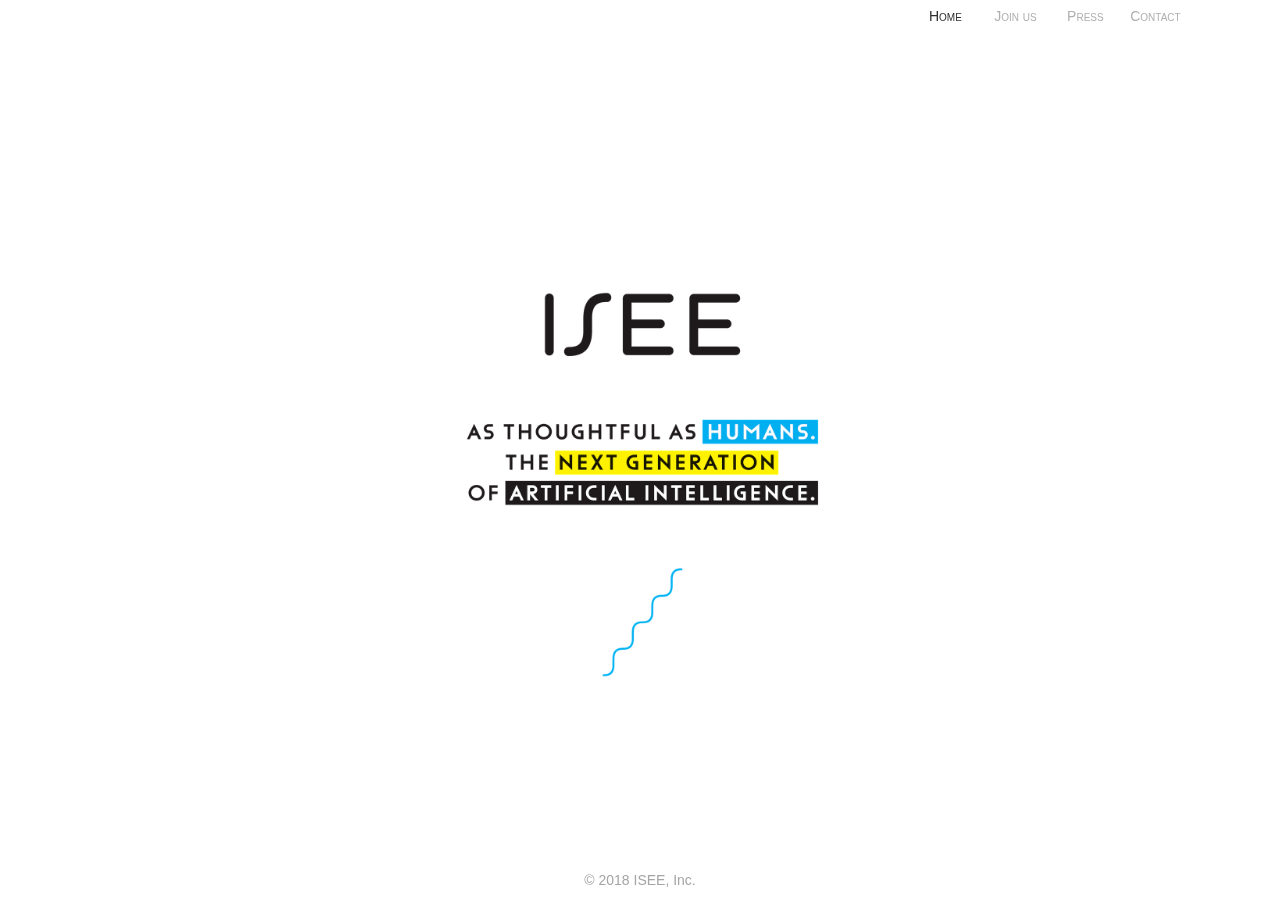
<file: index.html>
<!doctype html>
<html>
<head>
<meta charset="utf-8">
<title>ISEE</title>
    <link href="https://fonts.googleapis.com/css?family=Open+Sans:300,400,600,700" rel="stylesheet" type="text/css">
    <link rel="stylesheet" href="css/main.css">
    <link rel="stylesheet" href="https://maxcdn.bootstrapcdn.com/bootstrap/3.3.7/css/bootstrap.min.css">
    <script src="https://code.jquery.com/jquery-3.2.1.min.js"></script>
</head>

<body>
	<div class="container1">
        <header class="header1">
            <ul class="nav1">
                <li><a class="nav-active" href="index.html">Home</a></li>
                <li><a class="nav-inactive" href="join.html">Join us</a></li>
                <li><a class="nav-inactive" href="press.html">Press</a></li>
                <li><a class="nav-inactive" href="contact.html">Contact</a></li>
            </ul>
        </header>
		<div class="content1"/>
	</div>
    <div id="footer"></div>
    <script>
        $("#footer").load("footer.html");
    </script>
</body></html>
</file>
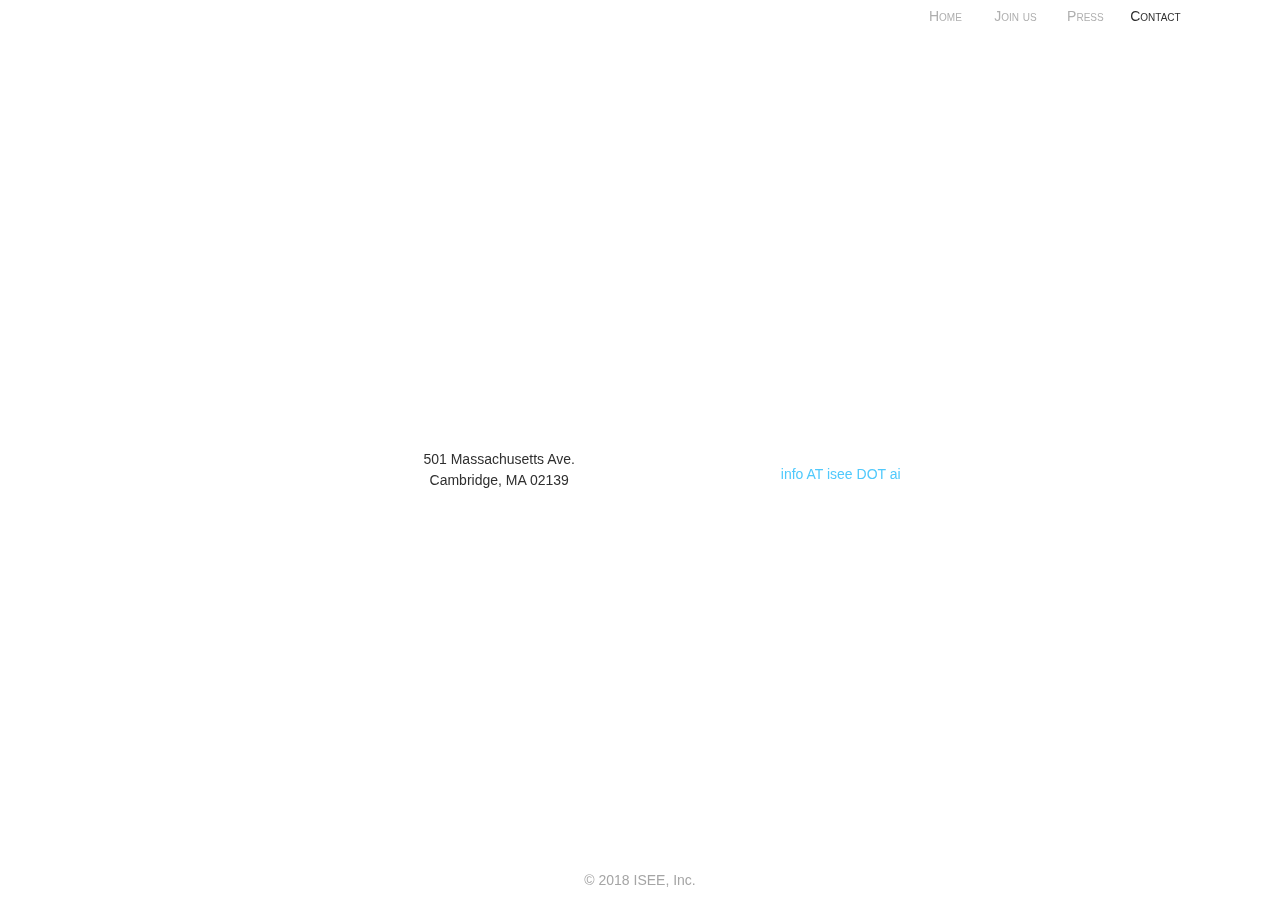
<file: contact.html>
<!doctype html>
<html>
<head>
<meta charset="utf-8">
<title>ISEE Contact</title>
	<link href="https://fonts.googleapis.com/css?family=Open+Sans:300,400,600,700" rel="stylesheet" type="text/css">
    <link rel="stylesheet" href="css/main.css">
	<link rel="stylesheet" href="https://maxcdn.bootstrapcdn.com/bootstrap/3.3.7/css/bootstrap.min.css">
	<script src="https://code.jquery.com/jquery-3.2.1.min.js"></script>
</head>

<body class="body">
<div class="container1">

	<header class="header1">
	    <ul class="nav1">
	        <li><a class="nav-inactive" href="index.html">Home</a></li>
	        <li><a class="nav-inactive" href="join.html">Join us</a></li>
	        <li><a class="nav-inactive" href="press.html">Press</a></li>
	        <li><a class="nav-active" href="contact.html">Contact</a></li>
	    </ul>
	</header>

	<div class="row-info">
	     <p class="info-a">501 Massachusetts Ave.<br>Cambridge, MA 02139</p>
		 <script language=javascript>
			var contact = "info AT isee DOT ai"
			var email = "info"
			var emailHost = "isee.ai"
			document.write("<a class=\"email\" href=" + "mail" + "to:" + email + "@" + emailHost+ ">" + contact + "</a>")
		</script>
	</div>
	<div id="footer"></div>
</div>


<script>
    $("#footer").load("footer.html");
</script>
</body>
</html>
</file>
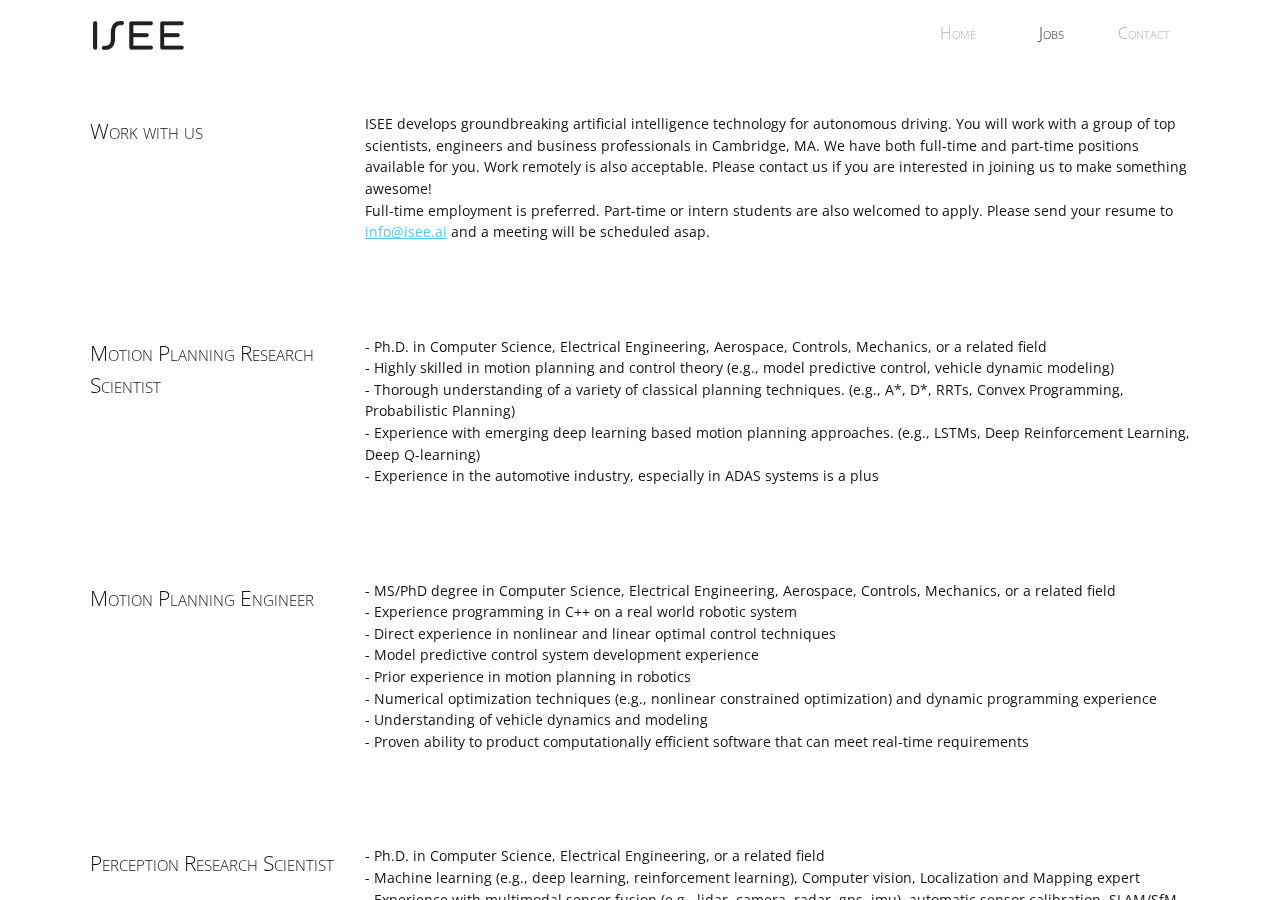
<file: jobs.html>
<!doctype html>
<html>
<head>
<meta charset="utf-8">
<title>iSee.ai - Jobs</title>
<link href="https://fonts.googleapis.com/css?family=Open+Sans:300,400,600,700" rel="stylesheet" type="text/css">
<style type="text/css">
/* { margin: 0; padding: 0; border: none; }*/
/* header */
.container {
  	position: fixed;
  	top: 0;
  	left: 0;
  	bottom: 0;
 	right: 0;
  	overflow: auto;
	display: flex;
	flex-direction: column;
	justify-content: space-between;
	}
.header {
	height: 13em;
	padding-top: 0em;
	padding-left: 7vw;
	padding-right: 7vw;
	}
.logo-header{
	display: flex;
	float: left;
	padding-top: 1.2em;
	width:6em;
	}
.nav {
	display: flex;
	flex-direction: row;
	float: right;
	}
.nav a {
	display: block;
	font-size: 1.0em;
	text-align: center;
	padding: 0.4em;
	text-decoration: none;
	width: 5em;
	font-variant: small-caps;
	font-weight: 300;
	}
.nav-active{
	color: #2F2F2F;
		}
.nav-inactive{
	color: #AFAFAF;
		}
.nav a:hover {
	display: block;
	color: #4F4F4F;
	}
ul{
list-style-type:none;
}
/*.rowdark {
	display: flex;
	flex-direction: row;
	background-color: rgba(0,0,0,0.7);
	width: auto;
	padding-top: 2em;
	padding-bottom: 2em;
	padding-left: 7vw;
	padding-right: 7vw;
	line-height: 1.5;
	border-left: medium solid rgba(255,255,255,1.00);
}*/
.rowlight {
	display: flex;
	flex-direction: row;
	#background-color: rgba(0,0,0,0.3);
	width: auto;
	padding-top: 2em;
	padding-bottom: 2em;
	padding-left: 7vw;
	padding-right: 7vw;
	line-height: 1.5;
}
.rowlight:hover{
	display: flex;
	background-color: rgba(0,0,0,0.1);
	border-left: medium solid rgba(255,255,255,1.00);
 }
.left {
	width: 25vw;
	float: left;
	font-size: 1.3em;
	color: #131313;
	font-family: "Open Sans", sans-serif;
	font-weight: 300;
	font-variant:small-caps;
	}
.right {
	width: 75vw;
	float: right;
	font-size: 0.9em;
	color: #131313;
	font-family: "Open Sans", sans-serif;
	font-weight: 400; 
	}
.logo-info{
	height: 10em;
	width: 12em;
}
.row-info {
	display: flex;
	align-items: center;
	flex-direction: row;
	background-color: rgba(0,0,0,0.3);
	width: auto;
	height:100%;
	padding-top: 2em;
	padding-bottom: 2em;
	padding-left: 7vw;
	padding-right: 7vw;
	line-height: 1.5;
	}
.info-l{
	width: 33vw;
	padding-top: 1.5em;
	padding-right: 1.5em;
	padding-bottom: 1.5em;
	padding-left: 1.5em;
}
.logo-info{
	height: 10em;
	width: 12em;
}
.info-a{
	width: 33vw;
	text-align: center;
	font-weight: 300;
	color: #AFAFAF;

}
.footer{
	bottom: 0;
	color: #A5A5A5;
	text-align: center;
	width: 100%;
}
body {
	text-align: left;
	margin: 0;
	font-family: "Open Sans", sans-serif;
	font-size: medium;
}
.email{
	color: rgba(80,201,252,1.00);
}
</style>
</head>
<body class="body">
<div class="container">
  <header class="header">
  	<img class="logo-header" src="img/logo.png" width="300" alt=""/>
	<ul class="nav">
			<li><a class="nav-inactive" href="index.html">Home</a></li>
	        <li><a class="nav-active" href="jobs.html">Jobs</a></li>
	        <li><a class="nav-inactive" href="contact.html">Contact</a></li>
	  </ul>
</header>
<main class="main">
	<div class="rowlight">
  		<h2 class="left" style="">Work with us</h2>
		<p class="right" style="text-align: left">ISEE develops groundbreaking artificial intelligence technology for autonomous driving. You will work with a group of top scientists, engineers and business professionals in Cambridge, MA. We have both full-time and part-time positions available for you. Work remotely is also acceptable. Please contact us if you are interested in joining us to make something awesome!<br>
  Full-time employment is preferred. Part-time or intern students are also welcomed to apply. Please send your resume to <a class="email" href="mailto:info@isee.ai">info@isee.ai</a> and a meeting will be scheduled asap. <br>
		</p>
	</div>
	<div class="rowlight">
  		<h2 class="left">Motion Planning Research Scientist</h2>
  		<p class="right">
  			- Ph.D. in Computer Science, Electrical Engineering, Aerospace, Controls, Mechanics, or a related field <br>
			- Highly skilled in motion planning and control theory (e.g., model predictive control, vehicle dynamic modeling) <br>
			- Thorough understanding of a variety of classical planning techniques. (e.g., A*, D*, RRTs, Convex Programming, Probabilistic Planning) <br>
			- Experience with emerging deep learning based motion planning approaches. (e.g., LSTMs, Deep Reinforcement Learning, Deep Q-learning) <br>
			- Experience in the automotive industry, especially in ADAS systems is a plus <br>
  </p>
	</div>
	<div class="rowlight">
  		<h2 class="left">Motion Planning Engineer</h2>
  		<p class="right">
  			- MS/PhD degree in Computer Science, Electrical Engineering, Aerospace, Controls, Mechanics, or a related field <br>
			- Experience programming in C++ on a real world robotic system <br>
			- Direct experience in nonlinear and linear optimal control techniques <br>
			- Model predictive control system development experience <br>
			- Prior experience in motion planning in robotics <br>
			- Numerical optimization techniques (e.g., nonlinear constrained optimization) and dynamic programming experience <br>
			- Understanding of vehicle dynamics and modeling <br>
			- Proven ability to product computationally efficient software that can meet real-time requirements <br>
  		</p>
	</div>
	<div class="rowlight">
  		<h2 class="left">Perception Research Scientist</h2>
  		<p class="right">
  			- Ph.D. in Computer Science, Electrical Engineering, or a related field <br>
			- Machine learning (e.g., deep learning, reinforcement learning),  Computer vision,  Localization and Mapping expert <br>
			- Experience with multimodal sensor fusion (e.g., lidar, camera, radar, gps, imu), automatic sensor calibration, SLAM/SfM, lane detection, object detection, object tracking, scene segmentation <br>
			- Good working knowledge of at least one widely available neural network frameworks, such as Theano, Caffe, Tensor Flow or Torch <br>
			- Deep understanding of estimation theory and filtering theory <br>
  		</p>
  	</div>
	<div class="rowlight">
	  	<h2 class="left">Perception Engineer</h2>
  		<p class="right">
  			- MS/PhD degree in Computer Science, Electrical Engineering, or a related field <br>
  			- Radar sensor software development <br>
			- Lidar sensor & software development <br>
			- Camera sensor & software development <br>
			- Sensor firmware and low level signal processing <br>
			- Sensor calibration <br>
			- Perception algorithms (e.g., SLAM/SfM, lane detection, object detection, object tracking, scene segmentation) <br>
			- Extensive experience in robot perception and vision research & development <br>
			- Expertise implementing vision & perception algorithms and deploying on real-world systems <br>
  		</p>
	</div>
</main>
 <footer>
	<div class="footer">
    <p >© 2017 iSee, Inc. </p>
    </div>
</footer>
</div>
</body>
</html>
</file>
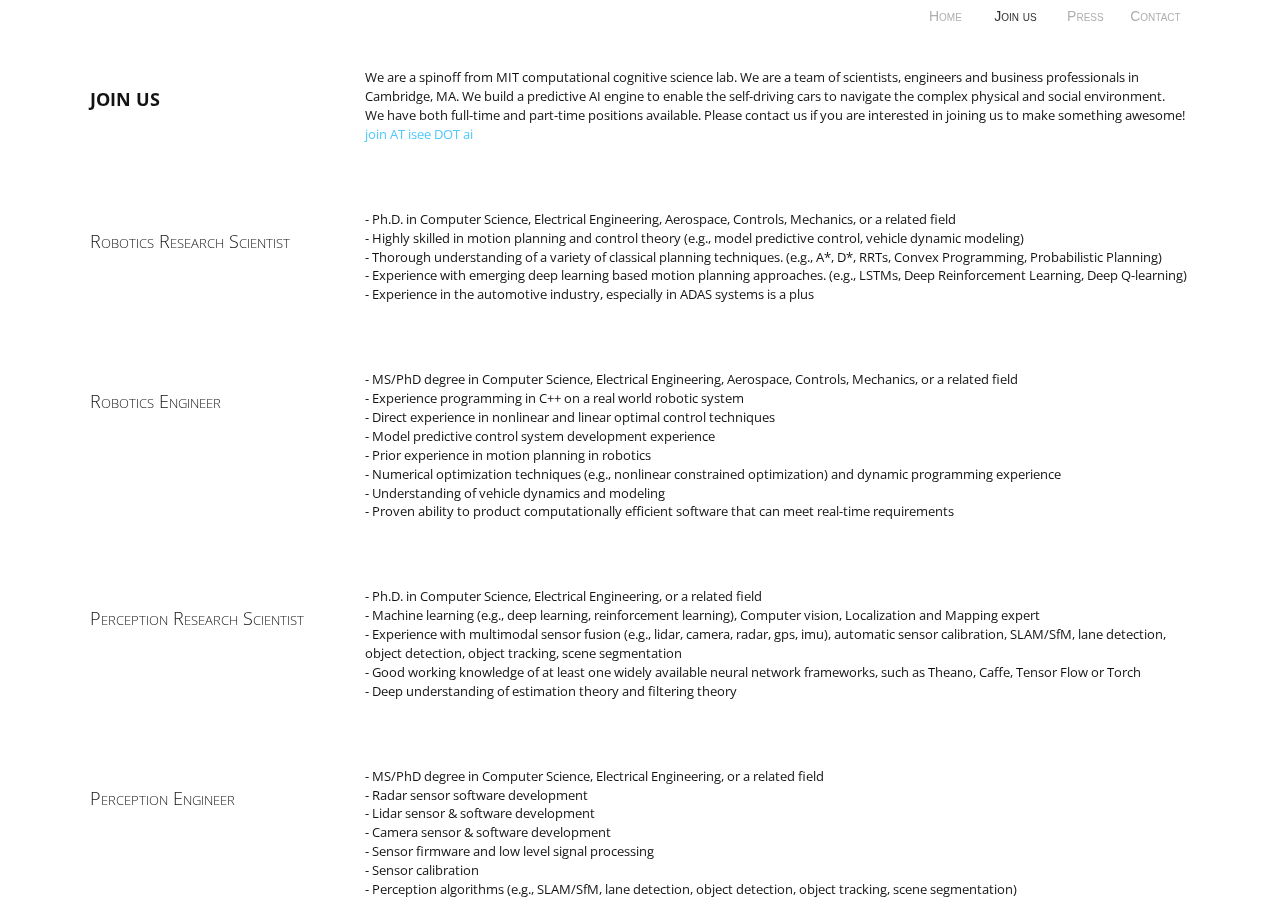
<file: join.html>
<!doctype html>
<html>
<head>
<meta charset="utf-8">
<title>Join ISEE</title>
	<link href="https://fonts.googleapis.com/css?family=Open+Sans:300,400,600,700" rel="stylesheet" type="text/css">
    <link rel="stylesheet" href="css/main.css">
	<link rel="stylesheet" href="https://maxcdn.bootstrapcdn.com/bootstrap/3.3.7/css/bootstrap.min.css">
	<script src="https://code.jquery.com/jquery-3.2.1.min.js"></script>
</head>
<body class="body">
<div class="container1">

<header class="header1">
    <ul class="nav1">
        <li><a class="nav-inactive" href="index.html">Home</a></li>
        <li><a class="nav-active" href="join.html">Join us</a></li>
        <li><a class="nav-inactive" href="press.html">Press</a></li>
        <li><a class="nav-inactive" href="contact.html">Contact</a></li>
    </ul>
</header>

<main class="main">
	<div class="rowlight">
  		<h1 class="left" style=""> <b> JOIN US </b> </h1>
		<p class="right" style="text-align: left">We are a spinoff from MIT computational cognitive science lab. We are a team of scientists, engineers and business professionals in Cambridge, MA. We build a predictive AI engine to enable the self-driving cars to navigate the complex physical and social environment. <br>
  		
  		We have both full-time and part-time positions available. Please contact us if you are interested in joining us to make something awesome! <br>

  		<script language=javascript>
			var contact = "join AT isee DOT ai"
			var email = "join"
			var emailHost = "isee.ai"
			document.write("<a class=\"email\" href=" + "mail" + "to:" + email + "@" + emailHost+ ">" + contact + "</a>")
		</script>

		</p>
	</div>
	<div class="rowlight">
  		<h2 class="left">Robotics Research Scientist</h2>
  		<p class="right">
  			- Ph.D. in Computer Science, Electrical Engineering, Aerospace, Controls, Mechanics, or a related field <br>
			- Highly skilled in motion planning and control theory (e.g., model predictive control, vehicle dynamic modeling) <br>
			- Thorough understanding of a variety of classical planning techniques. (e.g., A*, D*, RRTs, Convex Programming, Probabilistic Planning) <br>
			- Experience with emerging deep learning based motion planning approaches. (e.g., LSTMs, Deep Reinforcement Learning, Deep Q-learning) <br>
			- Experience in the automotive industry, especially in ADAS systems is a plus <br>
  </p>
	</div>
	<div class="rowlight">
  		<h2 class="left">Robotics Engineer</h2>
  		<p class="right">
  			- MS/PhD degree in Computer Science, Electrical Engineering, Aerospace, Controls, Mechanics, or a related field <br>
			- Experience programming in C++ on a real world robotic system <br>
			- Direct experience in nonlinear and linear optimal control techniques <br>
			- Model predictive control system development experience <br>
			- Prior experience in motion planning in robotics <br>
			- Numerical optimization techniques (e.g., nonlinear constrained optimization) and dynamic programming experience <br>
			- Understanding of vehicle dynamics and modeling <br>
			- Proven ability to product computationally efficient software that can meet real-time requirements <br>
  		</p>
	</div>
	<div class="rowlight">
  		<h2 class="left">Perception Research Scientist</h2>
  		<p class="right">
  			- Ph.D. in Computer Science, Electrical Engineering, or a related field <br>
			- Machine learning (e.g., deep learning, reinforcement learning),  Computer vision,  Localization and Mapping expert <br>
			- Experience with multimodal sensor fusion (e.g., lidar, camera, radar, gps, imu), automatic sensor calibration, SLAM/SfM, lane detection, object detection, object tracking, scene segmentation <br>
			- Good working knowledge of at least one widely available neural network frameworks, such as Theano, Caffe, Tensor Flow or Torch <br>
			- Deep understanding of estimation theory and filtering theory <br>
  		</p>
  	</div>
	<div class="rowlight">
	  	<h2 class="left">Perception Engineer</h2>
  		<p class="right">
  			- MS/PhD degree in Computer Science, Electrical Engineering, or a related field <br>
  			- Radar sensor software development <br>
			- Lidar sensor & software development <br>
			- Camera sensor & software development <br>
			- Sensor firmware and low level signal processing <br>
			- Sensor calibration <br>
			- Perception algorithms (e.g., SLAM/SfM, lane detection, object detection, object tracking, scene segmentation) <br>
			- Extensive experience in robot perception and vision research & development <br>
			- Expertise implementing vision & perception algorithms and deploying on real-world systems <br>
  		</p>
	</div>

	<div class="rowlight">
		<h2 class="left">Machine Learning Engineer</h2>
		<p class="right">
			- MS/PhD degree in a machine learning related discipline <br>
			- In-depth understanding of common Machine Learning and Deep Learning algorithms (e.g., for classification, regression, and clustering) <br>
			- Practical experience in data science, statistics, and analysis of large datasets <br>
			- Fluency in a modern programming language, such as C++ and/or Python (and their related data processing, Machine Learning, and visualization libraries) <br>
  		</p>
	</div>

    <div class="rowlight">
        <h2 class="left">System Engineer</h2>
        <p class="right">
            - Bachelors/Masters degree in CS/Math <br>
            - At least 5+ years of experience in the field <br>
            - A firm understanding of OOP principles. Must know when OOP should be used and when some other paradigm may work better <br>
            - Must be proficient in Python. Follow PEP-8 standard, understand why it matters and be able to communicate it to others. Understanding asynchronous techniques is a plus - think twisted, tornado and asyncio <br>
            - Must be proficient in C++. Must have practical knowledge of the features introduced in C++11. Be able to quickly learn new features in 14, 17 etc and apply them when appropriate <br>
            - Must have working knowledge of JavaScript <br>
            - Must have experience designing and implementing complete applications from start to finish <br>
            - Must have very good communication skills - able to understand when the team needs to be updated on progress, or when it is necessary to change direction <br>
            - Practical knowledge of Linux and GNU or clang compiler chain <br>
            - Experience in analyzing and tuning performance <br>
            - Experience with writing computationally efficient software that can meet real-time requirements is a plus <br>
        </p>
    </div>


</main>
<div id="footer"></div>
<script>
    $("#footer").load("footer.html");
</script>
</div>
</body>
</html>
</file>
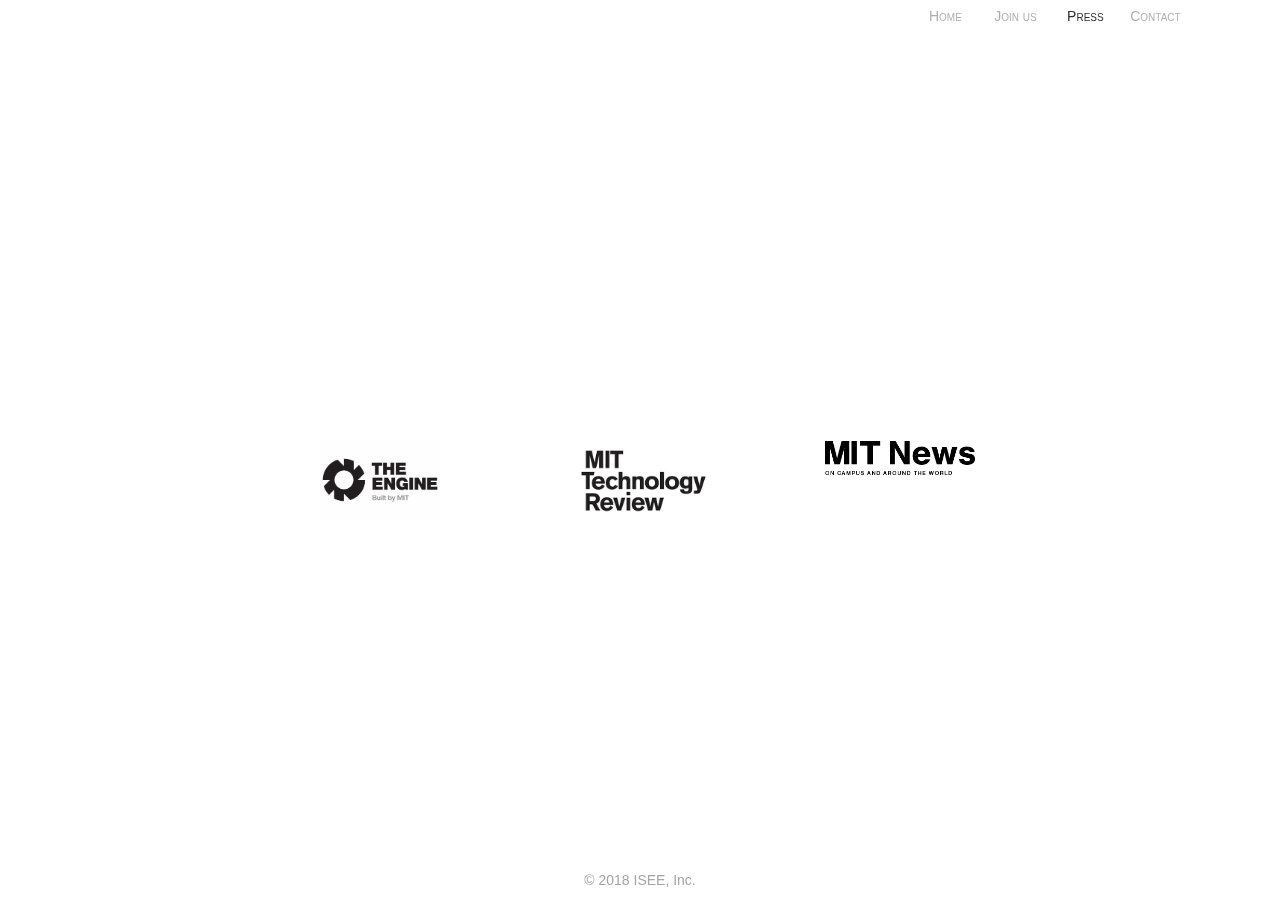
<file: press.html>
<!doctype html>
<html>
<head>
    <meta charset="utf-8">
    <title>ISEE Press</title>
    <link href="https://fonts.googleapis.com/css?family=Open+Sans:300,400,600,700" rel="stylesheet" type="text/css">
    <link rel="stylesheet" href="css/main.css">
    <link rel="stylesheet" href="https://maxcdn.bootstrapcdn.com/bootstrap/3.3.7/css/bootstrap.min.css">
    <script src="https://code.jquery.com/jquery-3.2.1.min.js"></script>
</head>

<body class="body">
    <div class="container1">

        <header class="header1">
            <ul class="nav1">
                <li><a class="nav-inactive" href="index.html">Home</a></li>
                <li><a class="nav-inactive" href="join.html">Join us</a></li>
                <li><a class="nav-active" href="press.html">Press</a></li>
                <li><a class="nav-inactive" href="contact.html">Contact</a></li>
            </ul>
        </header>

        <div class="boxes">
            <div class="row">
                <div class="col-sm-4">
                    <a href="https://www.engine.xyz/founders/isee/"><img src="img/mit-engine-logo.jpg" class="client-image center-block">
                    </a>
                </div>
                <div class="col-sm-4">
                    <a href="https://www.technologyreview.com/s/608871/finally-a-driverless-car-with-some-common-sense/"><img src="img/mit-tech-review-log.png" class="client-image center-block">
                    </a>
                </div>
                <div class="col-sm-4">
                  <a href="http://news.mit.edu/2017/the-engine-announces-investments-first-group-startups-0919"><img src="img/mit-news-logo.png" class="client-image center-block">
                  </a>
                </div>
            </div> 
        </div>
      <div id="footer"></div>
  </div>

  <script>
    $("#footer").load("footer.html");
</script>
</body>
</html>
</file>
<file: css/main.css>
html, body {
            height: 100%;
            margin: 0;
        }
.container1 {
    position: fixed;
    top: 0;
    left: 0;
    bottom: 0;
    right: 0;
    overflow: auto;
    display: flex;
    flex-direction: column;
    justify-content: space-between;
    }
.header1 {  
    height: 6.5em;
    padding-top: 0em;
    padding-left: 7vw;
    padding-right: 7vw;
    }
.logo-header{
    display: flex;
    float: left;
    padding-top: 1.2em;
    width:6em;
    }
.nav1 {
    display: flex;
    flex-direction: row;
    float: right;
    }
.nav1 a {
    display: block;
    font-size: 1.0em;
    text-align: center;
    padding: 0.4em;
    text-decoration: none;
    width: 5em;
    font-variant: small-caps;
    font-weight: 300;
    }
.nav-active{
    color: #2F2F2F;
        }
.nav-inactive{
    color: #AFAFAF;
        }
.nav a:hover {
    display: block;
    color: #4F4F4F;
    }
ul{
list-style-type:none;
}
.row-info {
    display: flex;
    text-align: center;
    align-items: center;
    #flex-direction: row;
    #width: auto;
    height:100%;
    padding-top: 2em;
    padding-bottom: 2em;
    padding-left: 17vw;
    padding-right: 7vw;
    line-height: 1.5;
    }
.info-l{
    width: 33vw;
    margin: auto;
    padding-top: 1.5em;
    padding-right: 1.5em;
    padding-bottom: 1.5em;
    padding-left: 1.5em;
}
.logo-info{
    height: 10em;
    width: 12em;
}
.info-a{
    text-align: center; 
    vertical-align: middle;
    display: table-cell; 
    width: 44vw;
    font-weight: 300;
    color: #2F2F2F;

}
.footer{
    bottom: 0;
    color: #A5A5A5;
    text-align: center;
    width: 100%;
}
body {
    text-align: left;
    margin: 0;
    font-family: "Open Sans", sans-serif;
    font-size: medium;
}
.email{
    color: rgba(80,201,252,1.00);
}

.client-image {
    max-width: 150px;
    max-height: 80px;
}
.center-block{
    display:block;
    margin-right:auto;
    margin-left:auto;
}
.boxes {
    width: 750px;
    max-width: 750px;
    margin:0 auto;
}

.content1 {
  #position: static;
  width: 100%;
  min-height: 400px;
  top: 0;
  z-index: 1;
  padding-top: 1%;
  padding-bottom: 0%;
  color: white;
  text-align: center;
  background-position: center 30%;
  background-image: url("../img/content.png");
  background-repeat: no-repeat;
  background-size: 400px;
}

.rowlight {
    display: flex;
    flex-direction: row;
    #background-color: rgba(0,0,0,0.3);
    width: auto;
    padding-top: 2em;
    padding-bottom: 2em;
    padding-left: 7vw;
    padding-right: 7vw;
    line-height: 1.5;
}
.rowlight:hover{
    display: flex;
    background-color: rgba(0,0,0,0.1);
    border-left: medium solid rgba(255,255,255,1.00);
 }
.left {
    width: 25vw;
    float: left;
    font-size: 1.3em;
    color: #131313;
    font-family: "Open Sans", sans-serif;
    font-weight: 300;
    font-variant:small-caps;
    }
.right {
    width: 75vw;
    float: right;
    font-size: 0.9em;
    color: #131313;
    font-family: "Open Sans", sans-serif;
    font-weight: 400; 
    }
</file>
